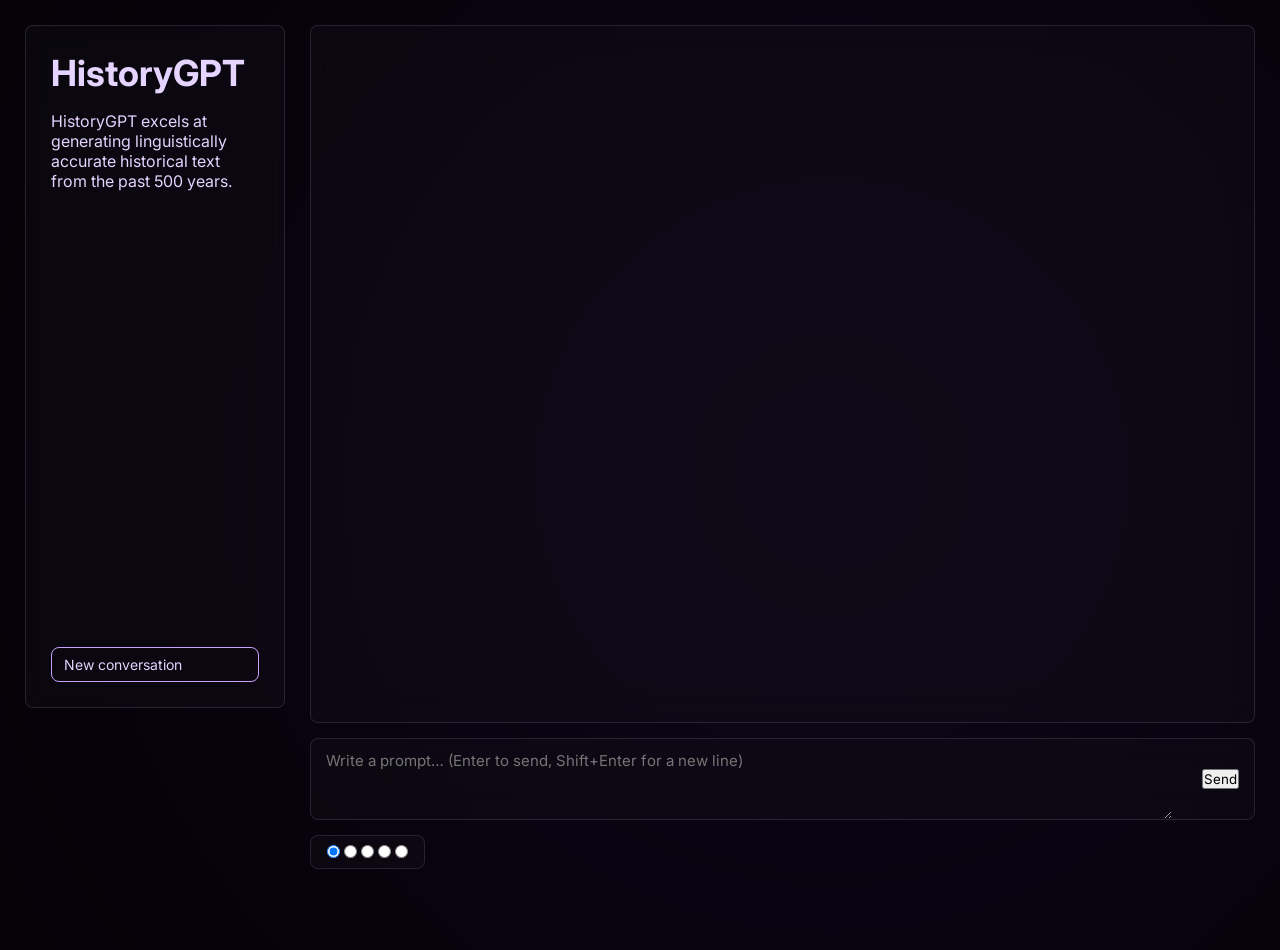
<file: templates/index.html>
<!DOCTYPE html>
<html lang="en">

<head>
	<meta charset="UTF-8">
	<meta http-equiv="X-UA-Compatible" content="IE=edge">
	<meta name="viewport" content="width=device-width, initial-scale=1.0 maximum-scale=1.0">
	<link rel="stylesheet" href="/static/css/style.css">
	<link rel="icon" href="/static/img/favicon.ico">
	<link rel="apple-touch-icon" sizes="180x180" href="/static/img/apple-touch-icon.png">
	<link rel="icon" type="image/png" sizes="32x32" href="/static/img/favicon-32x32.png">
	<link rel="icon" type="image/png" sizes="16x16" href="/static/img/favicon-16x16.png">
	<script src="/static/js/script.js" defer></script>
	<style>
		#message-input {
			margin-right: 30px;
			height: 80px;
		}

		#message-input::-webkit-scrollbar {
			width: 5px;
		}

		/* Track */
		#message-input::-webkit-scrollbar-track {
			background: #f1f1f1;
		}

		/* Handle */
		#message-input::-webkit-scrollbar-thumb {
			background: #c7a2ff;
		}

		/* Handle on hover */
		#message-input::-webkit-scrollbar-thumb:hover {
			background: #8b3dff;
		}
	</style>
	<title>HistoryGPT</title>
</head>

<body>
	<div class="gradient"></div>
	<div class="row">
		<div class="box conversations">
			<div class="top">
				<div style="font-size:36px;">
					<b>HistoryGPT</b>
				</div>
			</div>
			<div class="bottom_buttons">
				HistoryGPT excels at generating linguistically accurate historical text from the past 500 years.
			</div>
			<div class="bottom_buttons">
				<button style="margin-top:440px; text-align:center;" class="submit-button" id="clear-button" type="button">
					<span>New conversation</span>
				</button>
			</div>
		</div>
		<div class="conversation disable-scrollbars">
			<div class="box" id="messages" aria-live="polite">
			</div>
			<div class="user-input">
				<div class="box input-box">
					<textarea id="message-input" placeholder="Write a prompt… (Enter to send, Shift+Enter for a new line)" cols="30" rows="10"
						style="white-space: pre-wrap;"></textarea>
					<button id="send-button" class="submit-button" type="button" aria-label="Send">Send</button>
				</div>
			</div>
			<div class="buttons">
				<form class="color-picker" action="">
					<fieldset>
						<legend class="visually-hidden">Pick a color scheme</legend>
						<label for="light" class="visually-hidden">Light</label>
						<input type="radio" title="light" name="theme" id="light" checked>

						<label for="pink" class="visually-hidden">Pink theme</label>
						<input type="radio" title="pink" id="pink" name="theme">

						<label for="blue" class="visually-hidden">Blue theme</label>
						<input type="radio" title="blue" id="blue" name="theme">

						<label for="green" class="visually-hidden">Green theme</label>
						<input type="radio" title="green" id="green" name="theme">

						<label for="dark" class="visually-hidden">Dark theme</label>
						<input type="radio" title="dark" id="dark" name="theme">
					</fieldset>
				</form>
			</div>
		</div>
	</div>
	<button class="mobile-sidebar" id="sidebar-toggle" type="button" aria-label="Menu">☰</button>
</body>

</html>
</file>
<file: static/css/style.css>
@import url("https://fonts.googleapis.com/css2?family=Inter:wght@100;200;300;400;500;600;700;800;900&display=swap");

/* :root {
    --colour-1: #ffffff;
    --colour-2: #000000;
    --colour-3: #000000;
    --colour-4: #000000;
    --colour-5: #000000;
    --colour-6: #000000;

    --accent: #ffffff;
    --blur-bg: #98989866;
    --blur-border: #00000040;
    --user-input: #000000;
    --conversations: #000000;
} */

:root {
    --colour-1: #000000;
    --colour-2: #ccc;
    --colour-3: #e4d4ff;
    --colour-4: #f0f0f0;
    --colour-5: #181818;
    --colour-6: #242424;

    --accent: #8b3dff;
    --blur-bg: #16101b66;
    --blur-border: #84719040;
    --user-input: #ac87bb;
    --conversations: #c7a2ff;
}

:root {
    --font-1: "Inter", sans-serif;
    --section-gap: 25px;
    --border-radius-1: 8px;
}

* {
    margin: 0;
    padding: 0;
    box-sizing: border-box;
    position: relative;
    font-family: var(--font-1);
}

html,
body {
    scroll-behavior: smooth;
    overflow: hidden;
}

body {
    padding: var(--section-gap);
    background: var(--colour-1);
    color: var(--colour-3);
    min-height: 100vh;
}

.row {
    display: flex;
    gap: var(--section-gap);
    height: 100%;
}

.box {
    backdrop-filter: blur(20px);
    -webkit-backdrop-filter: blur(20px);
    background-color: var(--blur-bg);
    height: 100%;
    width: 100%;
    border-radius: var(--border-radius-1);
    border: 1px solid var(--blur-border);
}

.conversations {
    max-width: 260px;
    padding: var(--section-gap);
    overflow: auto;
    flex-shrink: 0;
    display: flex;
    flex-direction: column;
    justify-content: space-between;
}

.conversation {
    width: 100%;
    min-height: 50%;
    height: 100vh;
    overflow-y: scroll;
    overflow-x: hidden;
    display: flex;
    flex-direction: column;
    gap: 15px;
}

.conversation #messages {
    width: 100%;
    display: flex;
    flex-direction: column;
    overflow-wrap: break-word;
    overflow-y: inherit;
    overflow-x: hidden;
    padding-bottom: 50px;
}

.conversation .user-input {
    max-height: 10vh;
}

.conversation .user-input input {
    font-size: 15px;
    width: 100%;
    height: 100%;
    padding: 12px 15px;
    background: none;
    border: none;
    outline: none;
    color: var(--colour-3);
}

.conversation .user-input input::placeholder {
    color: var(--user-input)
}

.gradient:nth-child(1) {
    --top: 0;
    --right: 0;
    --size: 70vw;
    --blur: calc(0.5 * var(--size));
    --opacity: 0.3;
    animation: zoom_gradient 6s infinite;
}

.gradient {
    position: absolute;
    z-index: -1;
    border-radius: calc(0.5 * var(--size));
    background-color: var(--accent);
    background: radial-gradient(circle at center, var(--accent), var(--accent));
    width: 70vw;
    height: 70vw;
    top: 50%;
    right: 0;
    transform: translateY(-50%);
    filter: blur(calc(0.5 * 70vw)) opacity(var(--opacity));
}

.conversations {
    display: flex;
    flex-direction: column;
    gap: 16px;
    flex: auto;
    min-width: 0;
}

.conversations .title {
    font-size: 14px;
    font-weight: 500;
}

.conversations .convo {
    padding: 8px 12px;
    display: flex;
    gap: 18px;
    align-items: center;
    user-select: none;
    justify-content: space-between;
}

.conversations .convo .left {
    cursor: pointer;
    display: flex;
    align-items: center;
    gap: 10px;
    flex: auto;
    min-width: 0;
}

.conversations i {
    color: var(--conversations);
    cursor: pointer;
}

.convo-title {
    color: var(--colour-3);
    font-size: 14px;
    overflow: hidden;
    text-overflow: ellipsis;
}

.message {

    width: 100%;
    overflow-wrap: break-word;
    display: flex;
    gap: var(--section-gap);
    padding: var(--section-gap);
    padding-bottom: 0;
}

.message:last-child {
    animation: 0.6s show_message;
}

@keyframes show_message {
    from {
        transform: translateY(10px);
        opacity: 0;
    }
}

.message .user {
    max-width: 48px;
    max-height: 48px;
    flex-shrink: 0;
}

.message .user img {
    width: 100%;
    height: 100%;
    object-fit: cover;
    border-radius: 8px;
    outline: 1px solid var(--blur-border);
}

.message .user:after {
    content: "63";
    position: absolute;
    bottom: 0;
    right: 0;
    height: 60%;
    width: 60%;
    background: var(--colour-3);
    filter: blur(10px) opacity(0.5);
    z-index: 10000;
}

.message .content {
    display: flex;
    flex-direction: column;
    gap: 18px;
    min-width: 0;
}

.message .content p,
.message .content li,
.message .content code {
    font-size: 15px;
    line-height: 1.3;
}

.message .user i {
    position: absolute;
    bottom: -6px;
    right: -6px;
    z-index: 1000;
}

.new_convo {
    padding: 8px 12px;
    display: flex;
    gap: 18px;
    align-items: center;
    cursor: pointer;
    user-select: none;
    background: transparent;
    border: 1px dashed var(--conversations);
    border-radius: var(--border-radius-1);
}

.new_convo span {
    color: var(--colour-3);
    font-size: 14px;
}

.new_convo:hover {
    border-style: solid;
}

.stop_generating {
    position: absolute;
    bottom: 118px;
    /* left: 10px;
    bottom: 125px;
    right: 8px; */
    left: 50%;
    transform: translateX(-50%);
    z-index: 1000000;
}

.stop_generating button {
    backdrop-filter: blur(20px);
    -webkit-backdrop-filter: blur(20px);
    background-color: var(--blur-bg);
    border-radius: var(--border-radius-1);
    border: 1px solid var(--blur-border);
    padding: 10px 15px;
    color: var(--colour-3);
    display: flex;
    justify-content: center;
    align-items: center;
    gap: 12px;
    cursor: pointer;
    animation: show_popup 0.4s;
}


.stop_generating-hiding button {
    animation: hide_popup 0.4s;
}

.stop_generating-hidden button {
    display: none;
}

.submit-button:hover {
    background-color: white;
}

.typing {
    position: absolute;
    top: -25px;
    left: 0;
    font-size: 14px;
    animation: show_popup 0.4s;
}

.typing-hiding {
    animation: hide_popup 0.4s;
}

.typing-hidden {
    display: none;
}

input[type="checkbox"] {
    height: 0;
    width: 0;
    display: none;
}

label {
    cursor: pointer;
    text-indent: -9999px;
    width: 50px;
    height: 30px;
    backdrop-filter: blur(20px);
    -webkit-backdrop-filter: blur(20px);
    background-color: var(--blur-bg);
    border-radius: var(--border-radius-1);
    border: 1px solid var(--blur-border);
    display: block;
    border-radius: 100px;
    position: relative;
    overflow: hidden;
    transition: 0.33s;
}

label:after {
    content: "";
    position: absolute;
    top: 50%;
    transform: translateY(-50%);
    left: 5px;
    width: 20px;
    height: 20px;
    background: var(--colour-3);
    border-radius: 90px;
    transition: 0.33s;
}

input:checked+label {
    background: var(--blur-border);
}

input:checked+label:after {
    left: calc(100% - 5px - 20px);
}

.buttons {
    min-height: 10vh;
    display: flex;
    align-items: start;
    justify-content: left;
    width: 100%;
}

.field {
    height: fit-content;
    display: flex;
    align-items: center;
    gap: 16px;
    padding-right: 15px
}

.field .about {
    font-size: 14px;
    color: var(--colour-3);
}

.disable-scrollbars::-webkit-scrollbar {
    background: transparent;
    /* Chrome/Safari/Webkit */
    width: 0px;
}

.disable-scrollbars {
    scrollbar-width: none;
    /* Firefox */
    -ms-overflow-style: none;
    /* IE 10+ */
}

select {
    -webkit-border-radius: 8px;
    -moz-border-radius: 8px;
    border-radius: 8px;

    -webkit-backdrop-filter: blur(20px);
    backdrop-filter: blur(20px);

    cursor: pointer;
    background-color: var(--blur-bg);
    border: 1px solid var(--blur-border);
    color: var(--colour-3);
    display: block;
    position: relative;
    overflow: hidden;
    outline: none;
    padding: 8px 16px;

    appearance: none;
}

.input-box {
    display: flex;
    align-items: center;
    padding-right: 15px;
    cursor: pointer;
}

.info {
    padding: 8px 12px;
    display: flex;
    gap: 18px;
    align-items: center;
    user-select: none;
    background: transparent;
    border-radius: var(--border-radius-1);
    width: 100%;
    cursor: default;
    border: 1px dashed var(--conversations)
}

.bottom_buttons {
    width: 100%;
    display: flex;
    flex-direction: column;
    gap: 10px;
}

.bottom_buttons button {
    padding: 8px 12px;
    display: flex;
    gap: 18px;
    align-items: center;
    cursor: pointer;
    user-select: none;
    background: transparent;
    border: 1px solid #c7a2ff;
    border-radius: var(--border-radius-1);
    width: 100%;
}

.bottom_buttons button span {
    color: var(--colour-3);
    font-size: 14px;
}

.conversations .top {
    display: flex;
    flex-direction: column;
    gap: 16px;
    overflow: auto;
}

#cursor {
    line-height: 17px;
    margin-left: 3px;
    -webkit-animation: blink 0.8s infinite;
    animation: blink 0.8s infinite;
    width: 7px;
    height: 15px;
}

@keyframes blink {
    0% {
        background: #ffffff00;
    }

    50% {
        background: white;
    }

    100% {
        background: #ffffff00;
    }
}

@-webkit-keyframes blink {
    0% {
        background: #ffffff00;
    }

    50% {
        background: white;
    }

    100% {
        background: #ffffff00;
    }
}


ol,
ul {
    padding-left: 20px;
}


@keyframes spinner {
    to {
        transform: rotate(360deg);
    }
}

.spinner:before {
    content: '';
    box-sizing: border-box;
    position: absolute;
    top: 50%;
    left: 45%;
    width: 20px;
    height: 20px;

    border-radius: 50%;
    border: 1px solid var(--conversations);
    border-top-color: white;
    animation: spinner .6s linear infinite;
}

.grecaptcha-badge {
    visibility: hidden;
}

.mobile-sidebar {
    display: none !important;
    position: absolute;
    z-index: 100000;
    top: 0;
    left: 0;
    margin: 10px;
    font-size: 20px;
    cursor: pointer;
    backdrop-filter: blur(20px);
    -webkit-backdrop-filter: blur(20px);
    background-color: var(--blur-bg);
    border-radius: 10px;
    border: 1px solid var(--blur-border);
    width: 40px;
    height: 40px;
    justify-content: center;
    align-items: center;
    transition: 0.33s;
}

.mobile-sidebar i {
    transition: 0.33s;
}

.rotated {
    transform: rotate(360deg);
}

@media screen and (max-width: 990px) {
    .conversations {
        display: none;
        width: 100%;
        max-width: none;
    }

    .buttons {
        flex-wrap: wrap;
        gap: 5px;
        padding-bottom: 10vh;
        margin-bottom: 10vh;
    }

    .field {
        min-height: 5%;
        width: fit-content;
    }

    .mobile-sidebar {
        display: flex !important;
    }
}

@media screen and (max-height: 640px) {
    body {
        height: 87vh
    }
}


.shown {
    display: flex;
}


a:-webkit-any-link {
    color: var(--accent);
}

.conversation .user-input textarea {
    font-size: 15px;
    width: 100%;
    height: 100%;
    padding: 12px 15px;
    background: none;
    border: none;
    outline: none;
    color: var(--colour-3);

    resize: vertical;
    max-height: 150px;
    min-height: 80px;
}

.hljs-copy-wrapper {
    position: relative;
    overflow: hidden
}

.hljs-copy-wrapper:hover .hljs-copy-button,
.hljs-copy-button:focus {
    transform: translateX(0)
}

.hljs-copy-button {
    position: absolute;
    transform: translateX(calc(100% + 1.125em));
    top: 1em;
    right: 1em;
    width: 2rem;
    height: 2rem;
    text-indent: -9999px;
    color: #fff;
    border-radius: .25rem;
    border: 1px solid #ffffff22;
    background-color: #2d2b57;
    background-image: url('data:image/svg+xml;utf-8,<svg width="16" height="16" viewBox="0 0 24 24" fill="none" xmlns="http://www.w3.org/2000/svg"><path fill-rule="evenodd" clip-rule="evenodd" d="M6 5C5.73478 5 5.48043 5.10536 5.29289 5.29289C5.10536 5.48043 5 5.73478 5 6V20C5 20.2652 5.10536 20.5196 5.29289 20.7071C5.48043 20.8946 5.73478 21 6 21H18C18.2652 21 18.5196 20.8946 18.7071 20.7071C18.8946 20.5196 19 20.2652 19 20V6C19 5.73478 18.8946 5.48043 18.7071 5.29289C18.5196 5.10536 18.2652 5 18 5H16C15.4477 5 15 4.55228 15 4C15 3.44772 15.4477 3 16 3H18C18.7956 3 19.5587 3.31607 20.1213 3.87868C20.6839 4.44129 21 5.20435 21 6V20C21 20.7957 20.6839 21.5587 20.1213 22.1213C19.5587 22.6839 18.7957 23 18 23H6C5.20435 23 4.44129 22.6839 3.87868 22.1213C3.31607 21.5587 3 20.7957 3 20V6C3 5.20435 3.31607 4.44129 3.87868 3.87868C4.44129 3.31607 5.20435 3 6 3H8C8.55228 3 9 3.44772 9 4C9 4.55228 8.55228 5 8 5H6Z" fill="white"/><path fill-rule="evenodd" clip-rule="evenodd" d="M7 3C7 1.89543 7.89543 1 9 1H15C16.1046 1 17 1.89543 17 3V5C17 6.10457 16.1046 7 15 7H9C7.89543 7 7 6.10457 7 5V3ZM15 3H9V5H15V3Z" fill="white"/></svg>');
    background-repeat: no-repeat;
    background-position: center;
    transition: background-color 200ms ease, transform 200ms ease-out
}

.hljs-copy-button:hover {
    border-color: #ffffff44
}

.hljs-copy-button:active {
    border-color: #ffffff66
}

.hljs-copy-button[data-copied="true"] {
    text-indent: 0;
    width: auto;
    background-image: none
}

@media(prefers-reduced-motion) {
    .hljs-copy-button {
        transition: none
    }
}

.hljs-copy-alert {
    clip: rect(0 0 0 0);
    clip-path: inset(50%);
    height: 1px;
    overflow: hidden;
    position: absolute;
    white-space: nowrap;
    width: 1px
}

.visually-hidden {
    clip: rect(0 0 0 0);
    clip-path: inset(50%);
    height: 1px;
    overflow: hidden;
    position: absolute;
    white-space: nowrap;
    width: 1px;
}


.color-picker>fieldset {
    border: 0;
    display: flex;
    width: fit-content;
    background: var(--colour-1);
    margin-inline: auto;
    border-radius: 8px;
    -webkit-backdrop-filter: blur(20px);
    backdrop-filter: blur(20px);
    cursor: pointer;
    background-color: var(--blur-bg);
    border: 1px solid var(--blur-border);
    color: var(--colour-3);
    display: block;
    position: relative;
    overflow: hidden;
    outline: none;
    padding: 6px 16px;
}

.color-picker input[type="radio"]:checked {
    background-color: var(--radio-color);
}

.color-picker input[type="radio"]#light {
    --radio-color: gray;
}

.color-picker input[type="radio"]#pink {
    --radio-color: pink;
}

.color-picker input[type="radio"]#blue {
    --radio-color: blue;
}

.color-picker input[type="radio"]#green {
    --radio-color: green;
}

.color-picker input[type="radio"]#dark {
    --radio-color: #232323;
}

.pink {
    --colour-1: hsl(310 50% 90%);
    --clr-card-bg: hsl(310 50% 100%);
    --colour-3: hsl(310 50% 15%);
    --conversations: hsl(310 50% 25%);
}

.blue {
    --colour-1: hsl(209 50% 90%);
    --clr-card-bg: hsl(209 50% 100%);
    --colour-3: hsl(209 50% 15%);
    --conversations: hsl(209 50% 25%);
}

.green {
    --colour-1: hsl(109 50% 90%);
    --clr-card-bg: hsl(109 50% 100%);
    --colour-3: hsl(109 50% 15%);
    --conversations: hsl(109 50% 25%);
}

.dark {
    --colour-1: hsl(209 50% 10%);
    --clr-card-bg: hsl(209 50% 5%);
    --colour-3: hsl(209 50% 90%);
    --conversations: hsl(209 50% 80%);
}

:root:has(#pink:checked) {
    --colour-1: hsl(310 50% 90%);
    --clr-card-bg: hsl(310 50% 100%);
    --colour-3: hsl(310 50% 15%);
    --conversations: hsl(310 50% 25%);
}

:root:has(#blue:checked) {
    --colour-1: hsl(209 50% 90%);
    --clr-card-bg: hsl(209 50% 100%);
    --colour-3: hsl(209 50% 15%);
    --conversations: hsl(209 50% 25%);
}

:root:has(#green:checked) {
    --colour-1: hsl(109 50% 90%);
    --clr-card-bg: hsl(109 50% 100%);
    --colour-3: hsl(109 50% 15%);
    --conversations: hsl(109 50% 25%);
}

:root:has(#dark:checked) {
    --colour-1: hsl(209 50% 10%);
    --clr-card-bg: hsl(209 50% 5%);
    --colour-3: hsl(209 50% 90%);
    --conversations: hsl(209 50% 80%);
}
</file>
